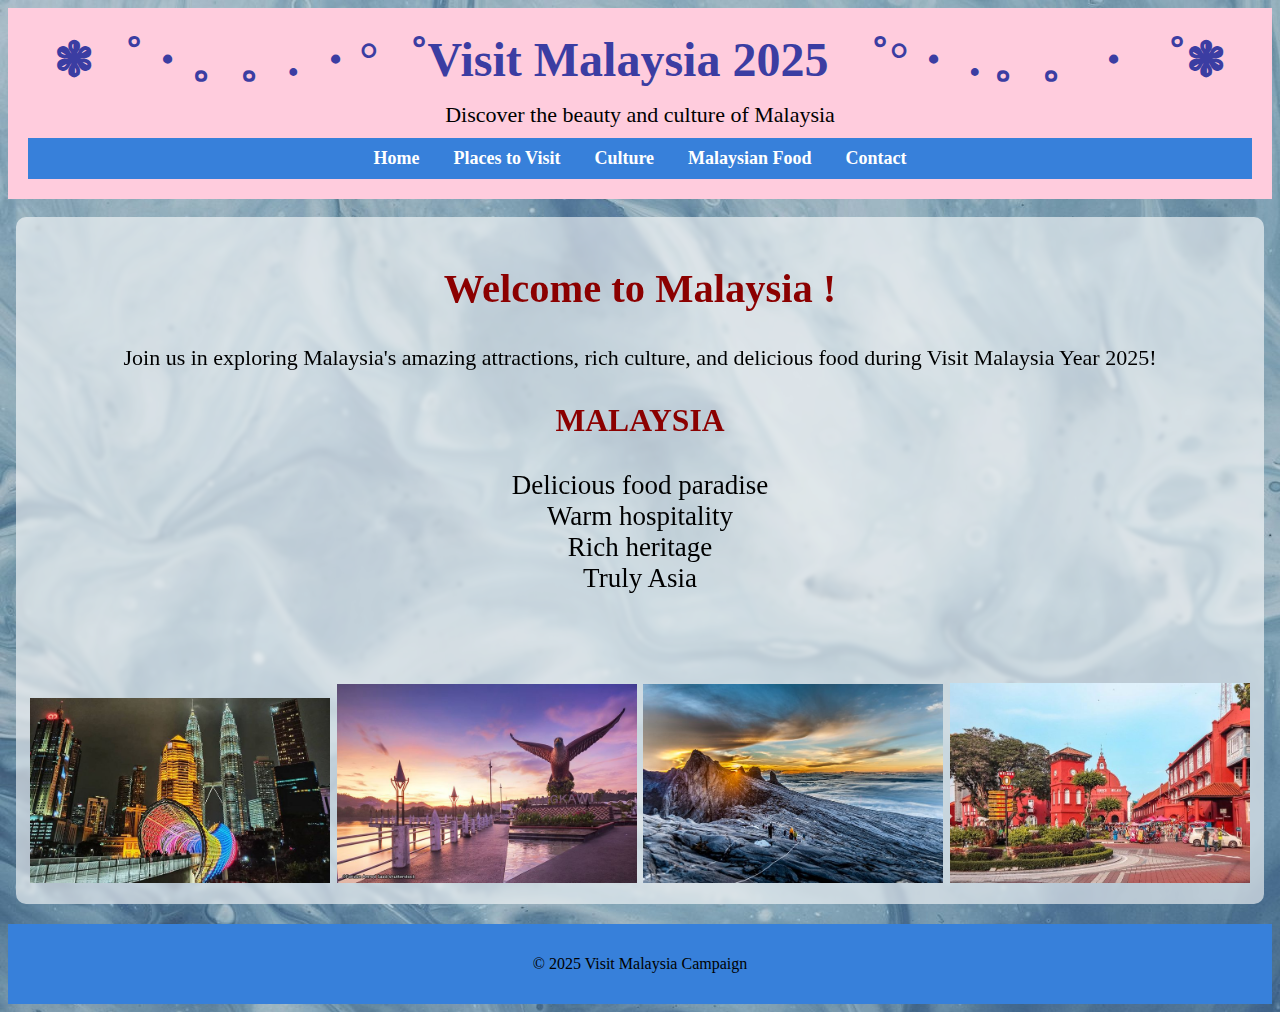
<file: index.html>
<!DOCTYPE html>
<html lang="en">
<head>
    <title>VISIT MALAYSIA 2025</title>
    <link rel="stylesheet" href="visitMalaysia.css"> 

</head>
<body background="biru.jpg">
    <header> 
        <h1>❃゜・。。. ・°゜Visit Malaysia 2025 ゜°・ . 。。・゜❃</h1>
        <p>Discover the beauty and culture of Malaysia</p>
        <nav>
            <a href="index.html">Home</a>
            <a href="places.html">Places to Visit</a>
            <a href="events.html">Culture</a>
            <a href="food.html">Malaysian Food</a>
            <a href="contact.html">Contact</a>
        </nav>
    </header>

    <br>

    <main class = "overlay-text" > 
        <h2>Welcome to Malaysia !</h2>
        <p>Join us in exploring Malaysia's 
           amazing attractions, rich culture, and 
           delicious food during Visit Malaysia Year 2025!</p>
        
        <h3>MALAYSIA</h3>
        <ul>
            <li>Delicious food paradise</li>
            <li>Warm hospitality</li>
            <li>Rich heritage</li>
            <li>Truly Asia</li>
        </ul>
   
    <br><br>

        <img src="klcc.jpg"alt="Iconic Landmark">
        <img src="langkawi.jpg"alt="Langkawi Island">
        <img src="mount.jpg"alt="Mount Kinabalu">
        <img src="melaka.jpg"alt="Malacca Historical City">

    </main>

    <footer>
        <p>&copy; 2025 Visit Malaysia Campaign</p>
    </footer>
</body>
</html>
</file>
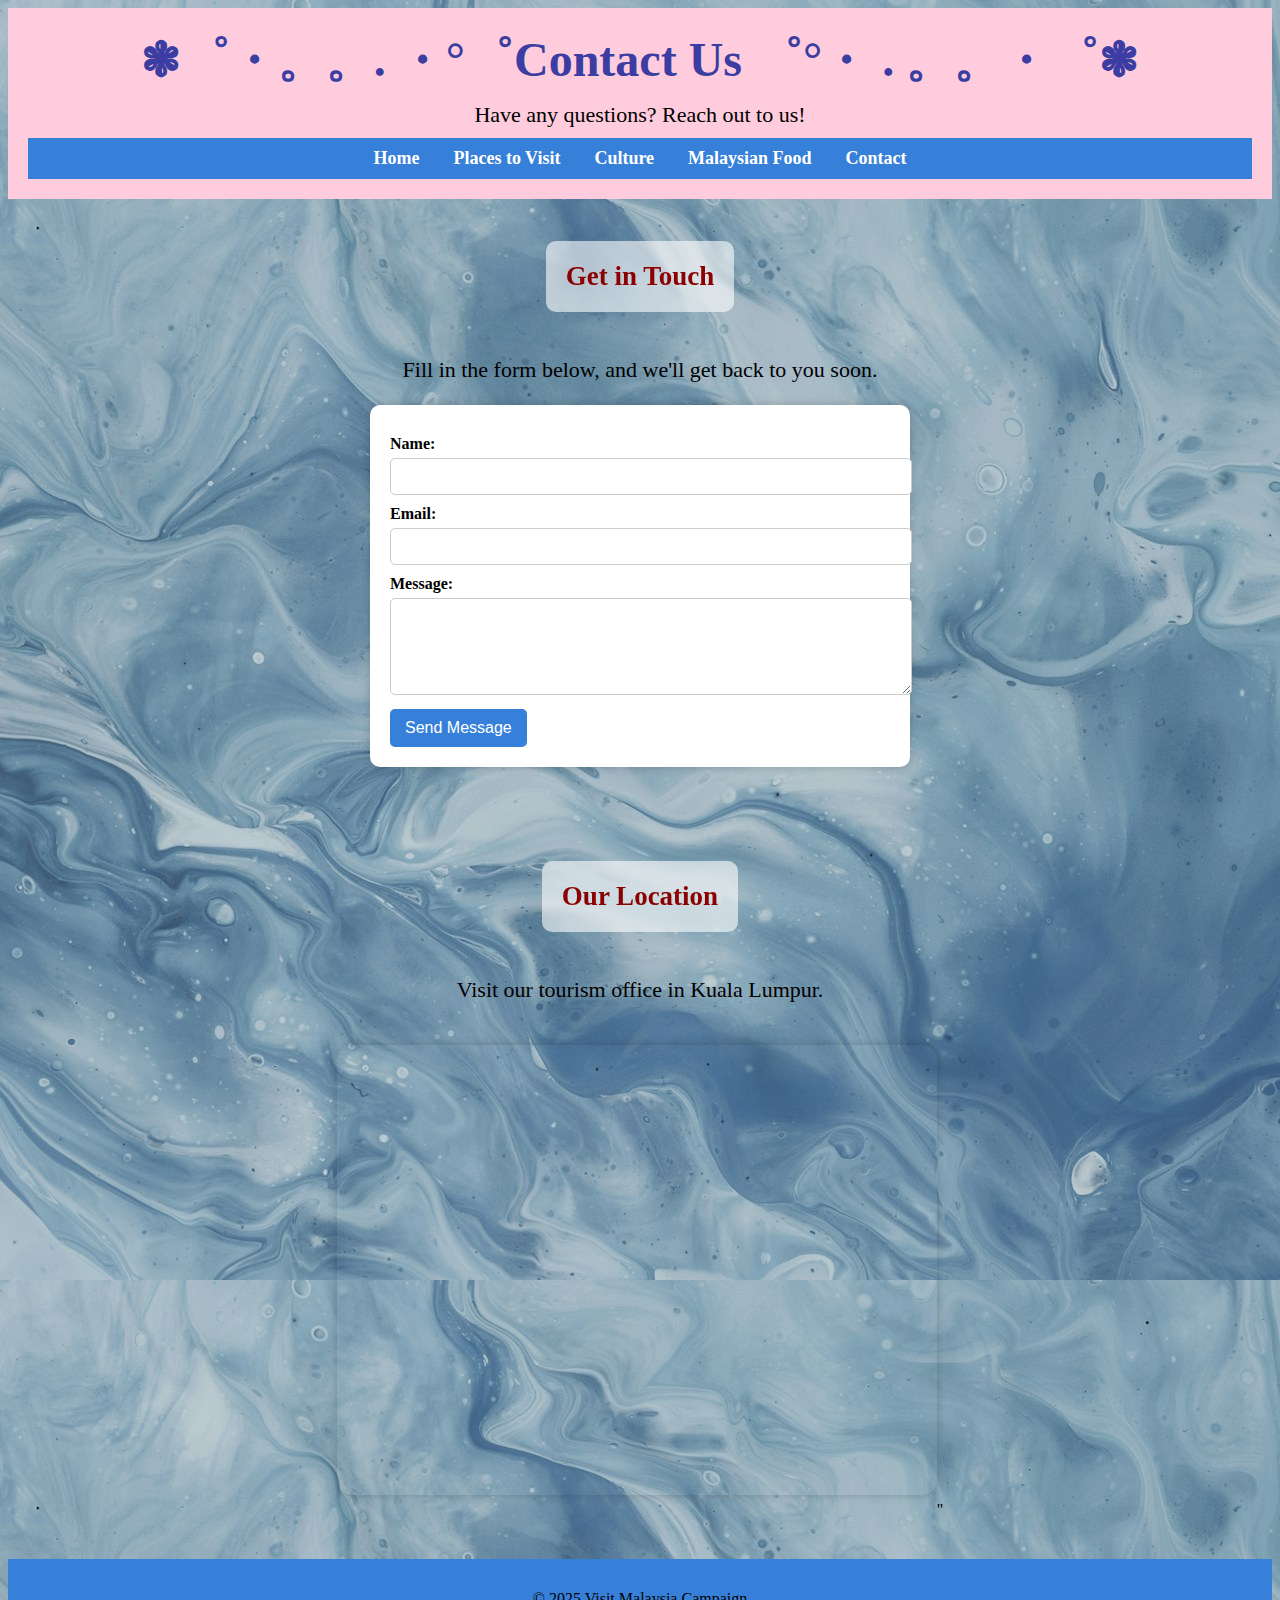
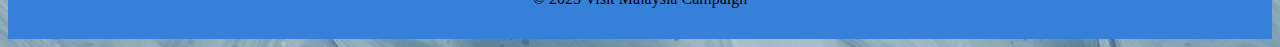
<file: contact.html>
<!DOCTYPE html>
<html lang="en">
<head>
    <meta charset="UTF-8">
    <meta name="viewport" content="width=device-width, initial-scale=1.0">
    <title>Contact Us - Visit Malaysia 2025</title>
    <link rel="stylesheet" href="visitMalaysia.css">
</head>
<body background="biru.jpg">
    <header>
        <h1>❃゜・。。. ・°゜Contact Us ゜°・ . 。。・゜❃</h1>
        <p>Have any questions? Reach out to us!</p>
        <nav>
            <a href="MainPage.html">Home</a>
            <a href="places.html">Places to Visit</a>
            <a href="events.html">Culture</a>
            <a href="food.html">Malaysian Food</a>
            <a href="contact.html">Contact</a>
        </nav>
    </header>

    <main>
        <h2 class = "overlay-text" >Get in Touch</h2>
        <p>Fill in the form below, and we'll get back to you soon.</p>
        <form action="submit_form.php"method="POST">
            <label for="name">Name:</label>
            <input type="text" id="name" name="name" required>
            <label for="email">Email:</label>
            <input type="email" id="email" name="email" required>
            <label for="message">Message:</label>
            <textarea id="message" name="message" rows="5" required></textarea>

            <button type="submit">Send Message</button>
        </form>

        <br> <br> <br> <br>
        <h2 class = "overlay-text" >Our Location</h2>
        <p>Visit our tourism office in Kuala Lumpur.</p>
        <iframe
            src="https://www.google.com/maps/embed?pb=!1m18!1m12!1m3!1d127482.68825018003!2d101.604587531749!3d3.13850266068121!2m3!1f0!2f0!3f0!3m2!1i1024!2i768!4f13.1!3m3!1m2!1s0x31cc362abd08e7d3%3A0x232e1ff540d86c99!2sKuala%20Lumpur%2C%20Federal%20Territory%20of%20Kuala%20Lumpur!5e0!3m2!1sen!2smy!4v1742364527009!5m2!1sen!2smy"
             width="600"
             height="450"
             style="border:0;"
             allowfullscreen=""
             loading="lazy"
             referrerpolicy="no-referrer-when-downgrade">
            </iframe>"
    </main>

    <footer>
        <p>&copy; 2025 Visit Malaysia Campaign</p>
    </footer> 
</body>
</html>
</file>
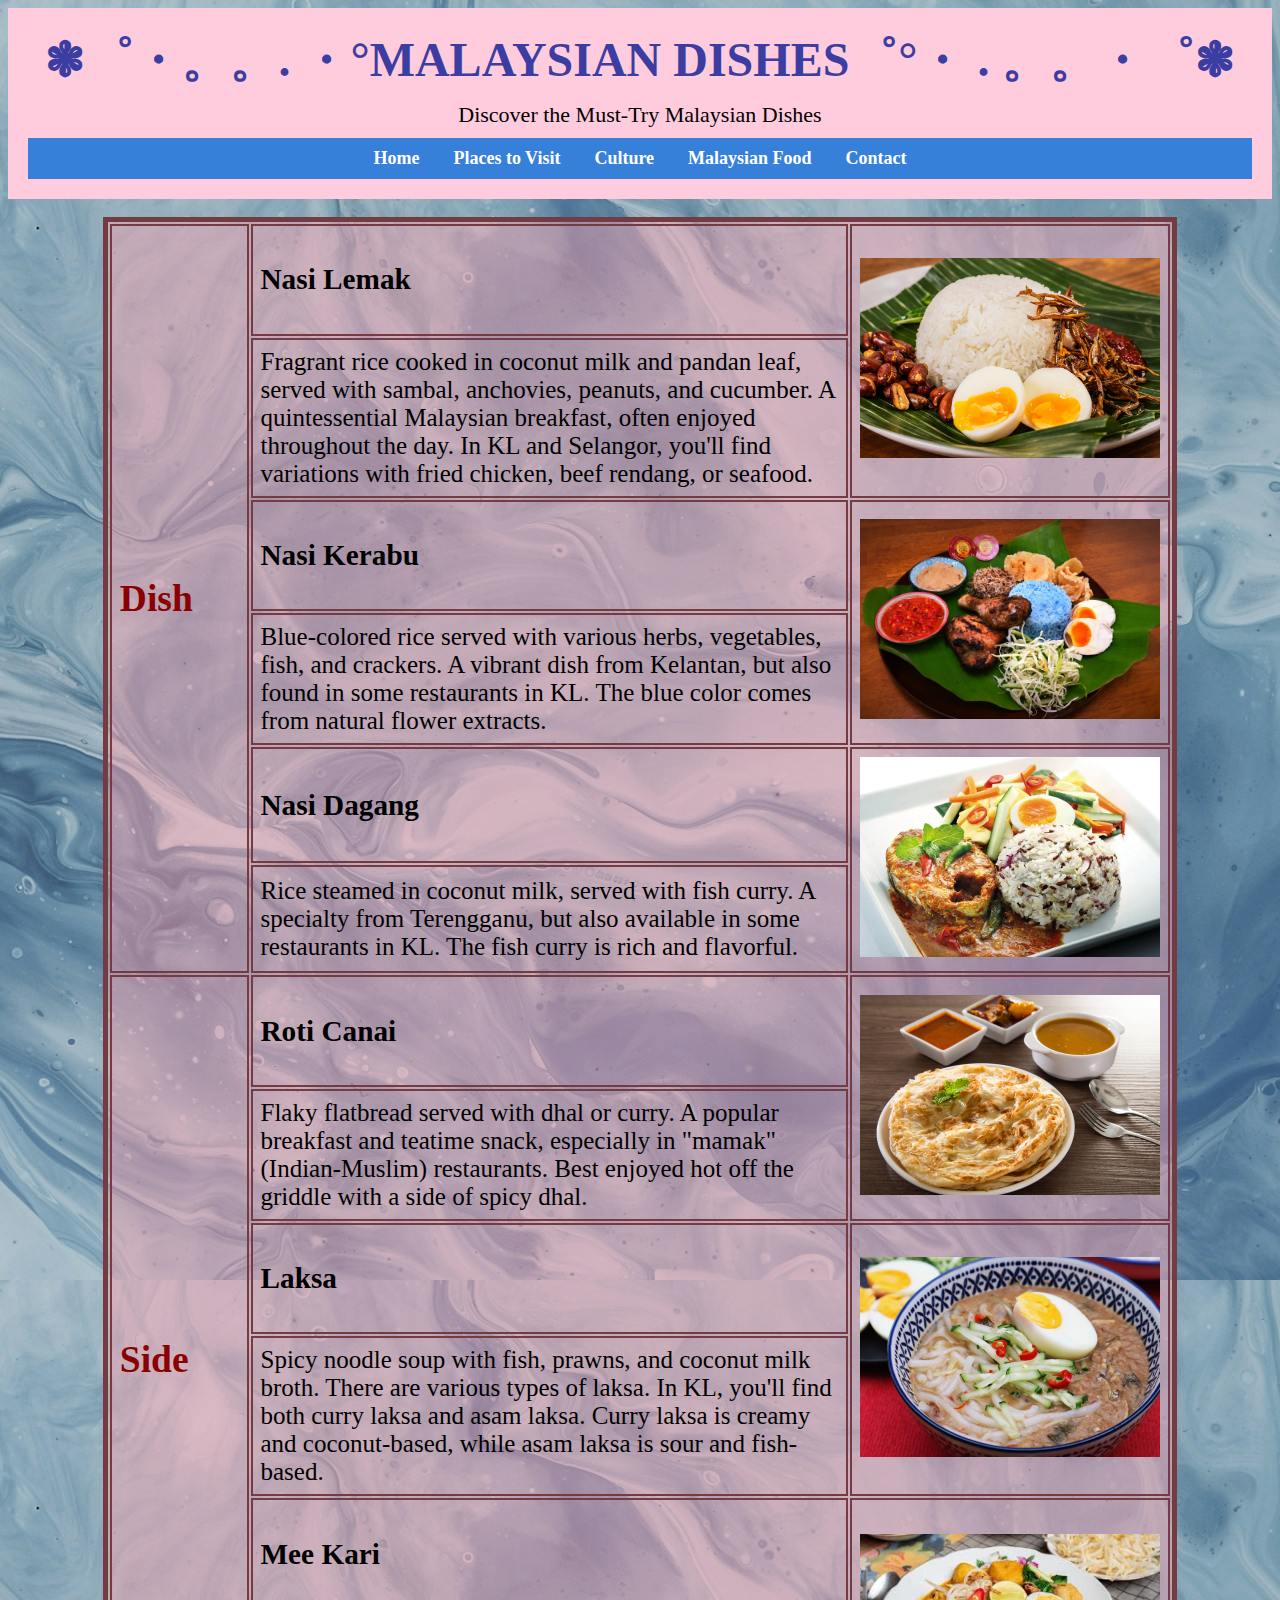
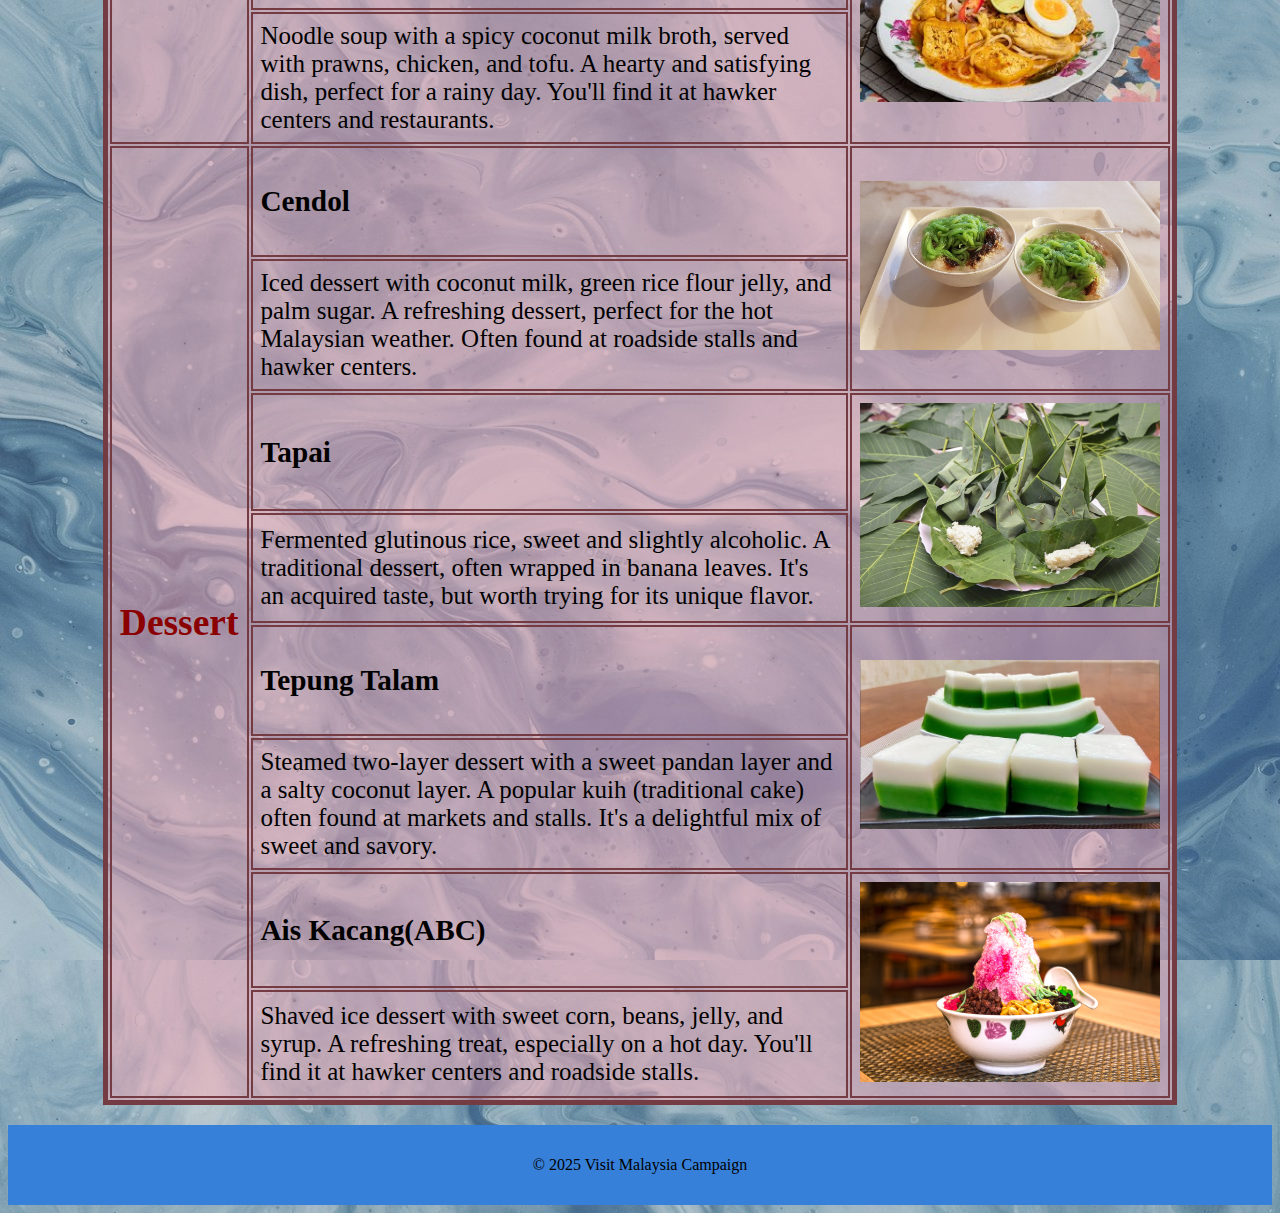
<file: food.html>
<!DOCTYPE html>
<html lang="en">
<head>
    <meta charset="UTF-8">
    <meta name="viewport" content="width=device-width, initial-scale=1.0">
    <title>Malaysian Food</title>
    <link rel="stylesheet" href="visitMalaysia.css"> 

</head>
<body background="biru.jpg">
    <header> 
        <h1>❃゜・。。. ・°MALAYSIAN DISHES゜°・ . 。。・゜❃</h1>
        <p>Discover the Must-Try Malaysian Dishes</p>
        <nav>
            <a href="MainPage.html">Home</a>
            <a href="places.html">Places to Visit</a>
            <a href="events.html">Culture</a>
            <a href="food.html">Malaysian Food</a>
            <a href="contact.html">Contact</a>
        </nav>
    </header><br>

    <section>
        <table align="center">
                <tr>
                    <td rowspan="6"><h2>Dish</h2></td>
                    <td><h3>Nasi Lemak</h3></td>
                    <td rowspan="2"><img src="nasilemak.webp" alt="Nasi Lemak"></td>
                </tr>
                <tr>
                    <td>Fragrant rice cooked in coconut milk and pandan leaf, served with sambal, anchovies, peanuts, and cucumber.
                        A quintessential Malaysian breakfast, often enjoyed throughout the day. In KL and Selangor, you'll find variations with fried chicken, beef rendang, or seafood.
                    </td>
                </tr>
                <tr>
                    <td><h3>Nasi Kerabu</h3></td>
                    <td rowspan="2"><img src="nasikerabu.jpg" alt="Nasi Kerabu"></td>
                </tr>
                <tr>
                    <td>Blue-colored rice served with various herbs, vegetables, fish, and crackers.
                        A vibrant dish from Kelantan, but also found in some restaurants in KL. The blue color comes from natural flower extracts.
                    </td>
                </tr>
                <tr>
                    <td><h3>Nasi Dagang</h3></td>
                    <td rowspan="2"><img src="nasidagang.webp" alt="Nasi Dagang"></td>
                </tr>
                <tr>
                    <td>Rice steamed in coconut milk, served with fish curry.
                        A specialty from Terengganu, but also available in some restaurants in KL. The fish curry is rich and flavorful.
                    </td>
                </tr>

                <tr>
                    <td rowspan="6"><h2>Side</h2></td>
                    <td><h3>Roti Canai</h3></td>
                    <td rowspan="2"><img src="roticanai.jpg" alt="Roti Canai"></td>
                </tr>
                <tr>
                    <td>Flaky flatbread served with dhal or curry.
                        A popular breakfast and teatime snack, especially in "mamak" (Indian-Muslim) restaurants. Best enjoyed hot off the griddle with a side of spicy dhal.
                    </td>
                </tr>
                <tr>
                    <td><h3>Laksa</h3></td>
                    <td rowspan="2"><img src="laksa.jpg" alt="Laksa"></td>
                </tr>
                <tr>
                    <td>Spicy noodle soup with fish, prawns, and coconut milk broth.
                        There are various types of laksa. In KL, you'll find both curry laksa and asam laksa. Curry laksa is creamy and coconut-based, while asam laksa is sour and fish-based.
                    </td>
                </tr>
                <tr>
                    <td><h3>Mee Kari</h3></td>
                    <td rowspan="2"><img src="meekari.jpg" alt="Mee Kari"></td>
                </tr>
                <tr>
                    <td>Noodle soup with a spicy coconut milk broth, served with prawns, chicken, and tofu.
                        A hearty and satisfying dish, perfect for a rainy day. You'll find it at hawker centers and restaurants.
                    </td>
                </tr>

                <tr>
                    <td rowspan="8"><h2>Dessert</h2></td>
                    <td><h3>Cendol</h3></td>
                    <td rowspan="2"><img src="cendol.jpg" alt="Cendol"></td>
                </tr>
                <tr>
                    <td>Iced dessert with coconut milk, green rice flour jelly, and palm sugar.
                        A refreshing dessert, perfect for the hot Malaysian weather. Often found at roadside stalls and hawker centers.
                    </td>
                </tr>
                <tr>
                    <td><h3>Tapai</h3></td>
                    <td rowspan="2"><img src="tapai.webp" alt="Tapai"></td>
                </tr>
                <tr>
                    <td>Fermented glutinous rice, sweet and slightly alcoholic.
                        A traditional dessert, often wrapped in banana leaves. It's an acquired taste, but worth trying for its unique flavor.
                    </td>
                </tr>
                <tr>
                    <td><h3>Tepung Talam</h3></td>
                    <td rowspan="2"><img src="tepungtalam.jpg" alt="Tepung Talam"></td>
                </tr>
                <tr>
                    <td>Steamed two-layer dessert with a sweet pandan layer and a salty coconut layer.
                        A popular kuih (traditional cake) often found at markets and stalls. It's a delightful mix of sweet and savory.
                    </td>
                </tr>
                <tr>
                    <td><h3>Ais Kacang(ABC)</h3></td>
                    <td rowspan="2"><img src="abc.jpg" alt="Ais Kacang"></td>
                </tr>
                <tr>
                    <td>Shaved ice dessert with sweet corn, beans, jelly, and syrup.
                        A refreshing treat, especially on a hot day. You'll find it at hawker centers and roadside stalls.
                    </td>
                </tr>
        </table>
    </section>

    <footer>
        <p>&copy; 2025 Visit Malaysia Campaign</p>
    </footer>
</body>
</html>
</file>
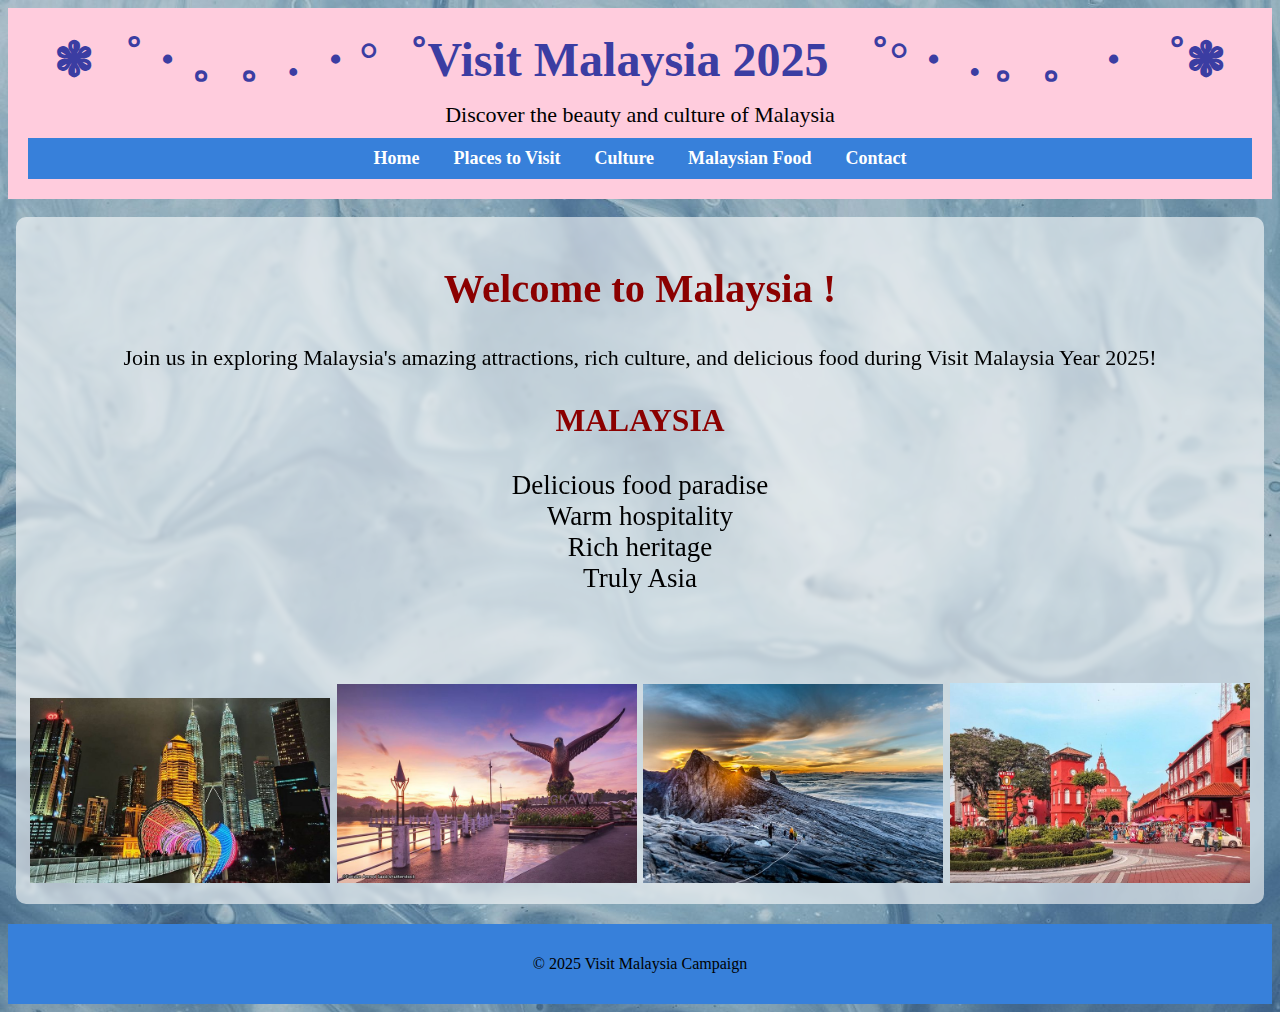
<file: MainPage.html>
<!DOCTYPE html>
<html lang="en">
<head>
    <title>VISIT MALAYSIA 2025</title>
    <link rel="stylesheet" href="visitMalaysia.css"> 

</head>
<body background="biru.jpg">
    <header> 
        <h1>❃゜・。。. ・°゜Visit Malaysia 2025 ゜°・ . 。。・゜❃</h1>
        <p>Discover the beauty and culture of Malaysia</p>
        <nav>
            <a href="MainPage.html">Home</a>
            <a href="places.html">Places to Visit</a>
            <a href="events.html">Culture</a>
            <a href="food.html">Malaysian Food</a>
            <a href="contact.html">Contact</a>
        </nav>
    </header>

    <br>

    <main class = "overlay-text" > 
        <h2>Welcome to Malaysia !</h2>
        <p>Join us in exploring Malaysia's 
           amazing attractions, rich culture, and 
           delicious food during Visit Malaysia Year 2025!</p>
        
        <h3>MALAYSIA</h3>
        <ul>
            <li>Delicious food paradise</li>
            <li>Warm hospitality</li>
            <li>Rich heritage</li>
            <li>Truly Asia</li>
        </ul>
   
    <br><br>

        <img src="klcc.jpg"alt="Iconic Landmark">
        <img src="langkawi.jpg"alt="Langkawi Island">
        <img src="mount.jpg"alt="Mount Kinabalu">
        <img src="melaka.jpg"alt="Malacca Historical City">

    </main>

    <footer>
        <p>&copy; 2025 Visit Malaysia Campaign</p>
    </footer>
</body>
</html>
</file>
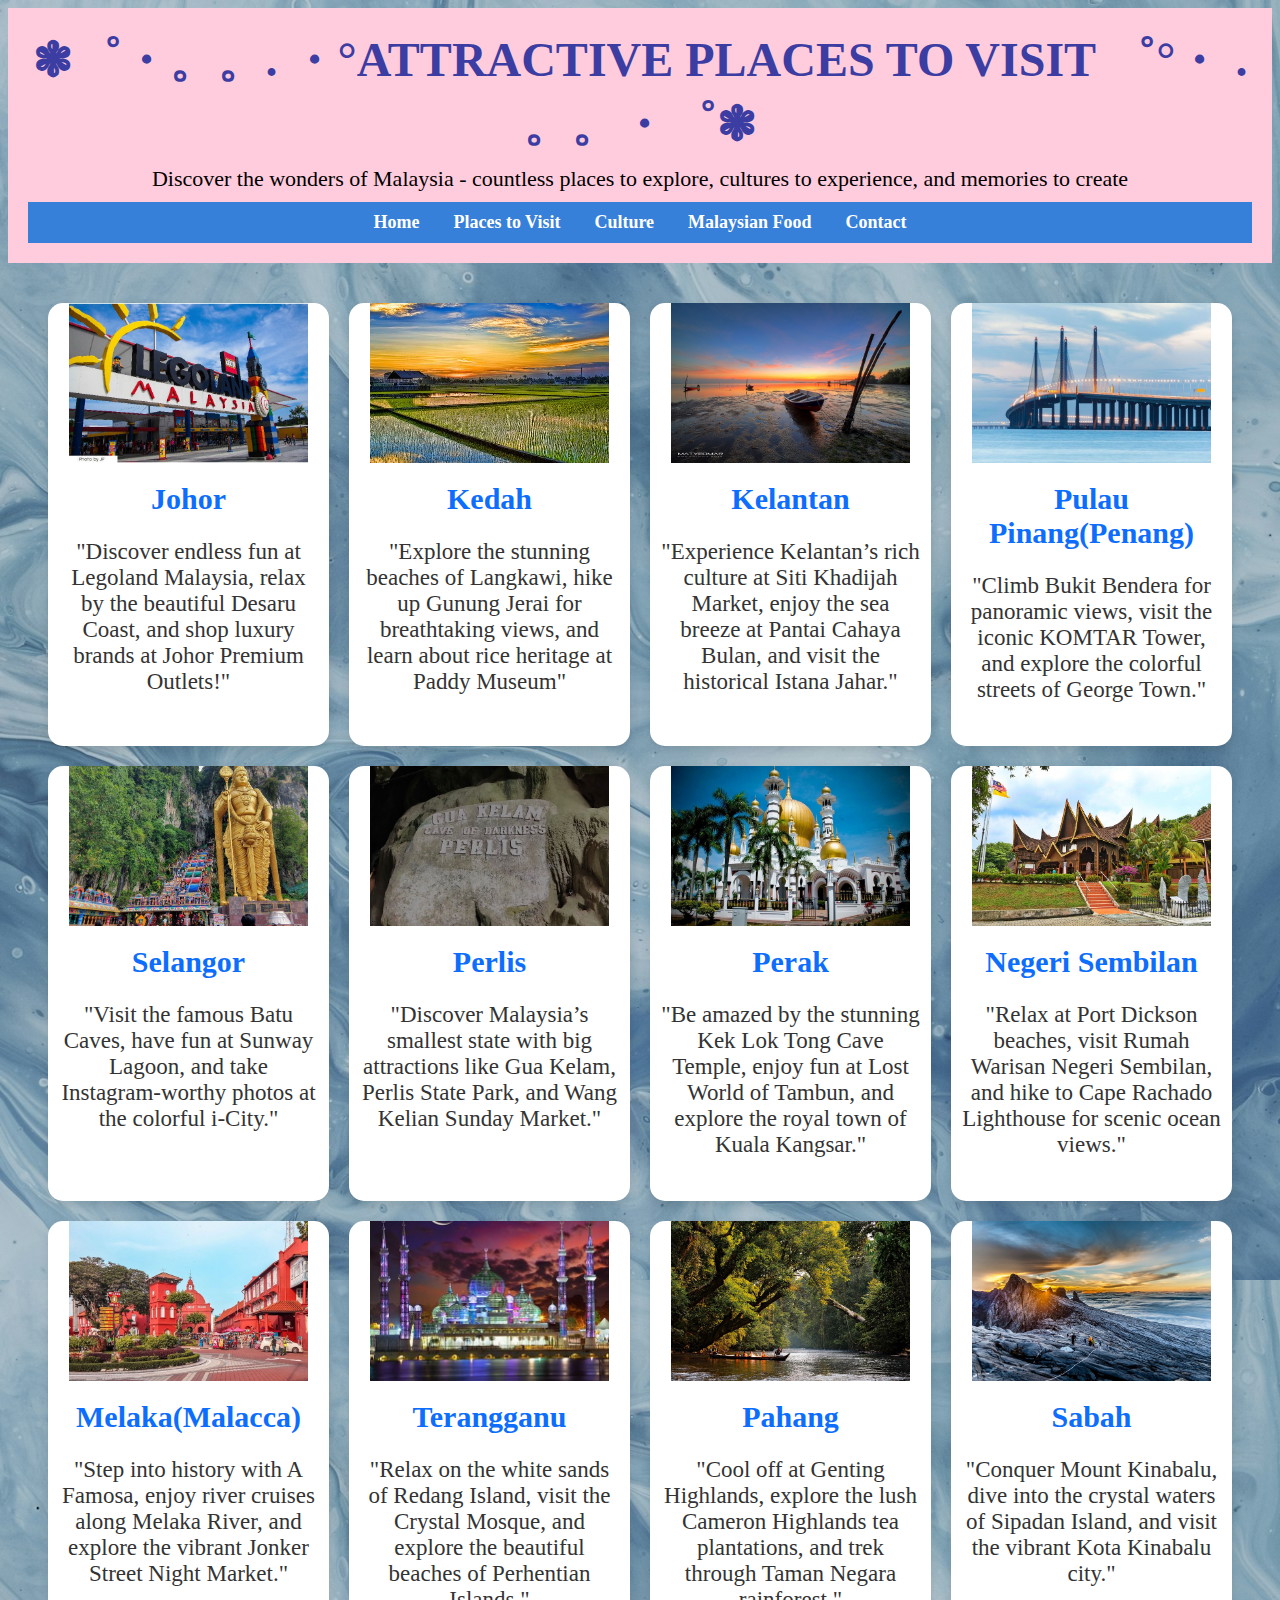
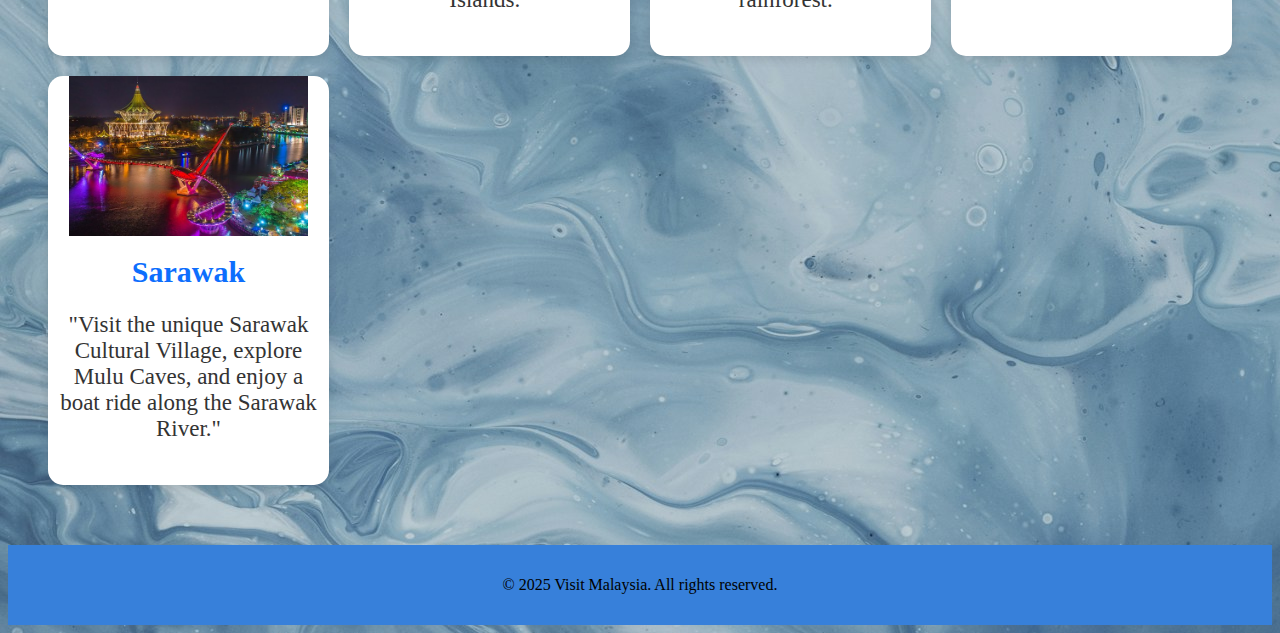
<file: places.html>
<!DOCTYPE html>
<html lang="en">
<head>
  <meta charset="UTF-8">
  <meta name="viewport" content="width=device-width, initial-scale=1.0">
  <title>Places to Visit in Malaysia</title>
  <link rel="stylesheet" href="visitMalaysia.css">

</head>
<body background="biru.jpg">

<header>
  <h1>❃゜・。。. ・°ATTRACTIVE PLACES TO VISIT ゜°・ . 。。・゜❃</h1>
  <p>Discover the wonders of Malaysia - countless places to explore, cultures to experience, and memories to create</p>

  <nav>
    <a href="index.html">Home</a>
    <a href="places.html">Places to Visit</a>
    <a href="events.html">Culture</a>
    <a href="food.html">Malaysian Food</a>
    <a href="contact.html">Contact</a>
  </nav>
</header>

<main>
  <section class="states">
    <div class="state-card">
      <img src="johor.jpg" alt="Johor">
      <h2>Johor</h2>
      <p>"Discover endless fun at Legoland Malaysia, relax by the beautiful Desaru Coast, 
        and shop luxury brands at Johor Premium Outlets!"</p>
    </div>

    <div class="state-card">
      <img src="kedah.jpg" alt="Kedah">
      <h2>Kedah</h2>
      <p>"Explore the stunning beaches of Langkawi, hike up Gunung Jerai for breathtaking views, 
        and learn about rice heritage at Paddy Museum"</p>
    </div>

    <div class="state-card">
      <img src="kelantan.jpg" alt="Kelantan">
      <h2>Kelantan</h2>
      <p>"Experience Kelantan’s rich culture at Siti Khadijah Market, enjoy the sea breeze at Pantai Cahaya Bulan,
        and visit the historical Istana Jahar."</p>
    </div>

    <div class="state-card">
      <img src="pulauPinang.jpg" alt="PulauPinang">
      <h2>Pulau Pinang(Penang)</h2>
      <p>"Climb Bukit Bendera for panoramic views, visit the iconic KOMTAR Tower,
         and explore the colorful streets of George Town."</p>
    </div>

    <div class="state-card">
      <img src="selangor.jpg" alt="Selangor">
      <h2>Selangor</h2>
      <p>"Visit the famous Batu Caves, have fun at Sunway Lagoon, and take Instagram-worthy photos at the colorful i-City."</p>
    </div>

    <div class="state-card">
      <img src="perlis.jpg" alt="Perlis">
      <h2>Perlis</h2>
      <p>"Discover Malaysia’s smallest state with big attractions like Gua Kelam, Perlis State Park, and Wang Kelian Sunday Market."</p>
    </div>

    <div class="state-card">
      <img src="perak.jpg" alt="Perak">
      <h2>Perak</h2>
      <p>"Be amazed by the stunning Kek Lok Tong Cave Temple, enjoy fun at Lost World of Tambun, and explore the royal town of Kuala Kangsar."</p>
    </div>

    <div class="state-card">
      <img src="n.sembilan.jpg" alt="NegeriSembilan">
      <h2>Negeri Sembilan</h2>
      <p>"Relax at Port Dickson beaches, visit Rumah Warisan Negeri Sembilan, and hike to Cape Rachado Lighthouse for scenic ocean views."</p>
    </div>

    <div class="state-card">
      <img src="melaka.jpg" alt="melaka">
      <h2>Melaka(Malacca)</h2>
      <p>"Step into history with A Famosa, enjoy river cruises along Melaka River, and explore the vibrant Jonker Street Night Market."</p>
    </div>

    <div class="state-card">
      <img src="terangganu.jpg" alt="terangganu">
      <h2>Terangganu</h2>
      <p>"Relax on the white sands of Redang Island, visit the Crystal Mosque, and explore the beautiful beaches of Perhentian Islands."</p>
    </div>

    <div class="state-card">
      <img src="pahang.jpg" alt="pahang">
      <h2>Pahang</h2>
      <p>"Cool off at Genting Highlands, explore the lush Cameron Highlands tea plantations, and trek through Taman Negara rainforest."</p>
    </div>

    <div class="state-card">
      <img src="mount.jpg" alt="sabah">
      <h2>Sabah</h2>
      <p>"Conquer Mount Kinabalu, dive into the crystal waters of Sipadan Island, and visit the vibrant Kota Kinabalu city."</p>
    </div>

    <div class="state-card">
      <img src="serawak.jpg" alt="sarawak">
      <h2>Sarawak</h2>
      <p>"Visit the unique Sarawak Cultural Village, explore Mulu Caves, and enjoy a boat ride along the Sarawak River."</p>
    </div>

  </section>
</main>

<footer>
  <p>&copy; 2025 Visit Malaysia. All rights reserved.</p>
</footer>

</body>
</html>
</file>
<file: visitMalaysia.css>
body {
    font-family: Garamond, serif;
    text-align: center;
}

header {
    background-color: #ffccdd;
    padding: 20px;
    color: #3b3da2;
}

header h1 {
    margin: 0;
    font-size: 48px;
    color: #3b3da2;
}

header p {
    margin: 10px 0;
    font-size: 22px;
}

nav {
    background-color: #3780da;
    padding: 10px;
}

nav a {
    margin: 0 15px;
    color: white;
    text-decoration: none;
    font-weight: bold;
    font-size: 18px;
}

nav a:hover {
    color: rgb(249, 89, 223);
    text-decoration: underline;
}

main.overlay-text{
    font-size: 27px;
    background-color: rgba(255, 255, 255, 0.596);
    color: darkred;
    padding: 14px;
    display: inline-block;
    border-radius: 10px;
    backdrop-filter: blur(2px);
}

p{
    color: black;
}

h2 {
    color: darkred;
}

ul {
    list-style: none;
    padding: 0;
    color: black;
    
}

img.main {
    width: 300px;
    height: 200px;
    border: 5px solid #662a31;
    margin: 10px;
    padding: 5px;
}

.states {
    display: grid;
    grid-template-columns: repeat(auto-fit, minmax(250px, 1fr));
    gap: 20px;
    max-width: 1200px;
    margin: auto;
    padding: 20px;
  }
  
  
  .state-card {
    background-color: white;
    border-radius: 15px;
    box-shadow: 0 4px 10px rgba(0, 0, 0, 0.1);
    overflow: hidden;
    transition: transform 0.3s, box-shadow 0.3s;
    padding-bottom: 20px;
  }
  
  .state-card:hover {
    transform: translateY(-8px);
    box-shadow: 0 8px 15px rgba(0, 0, 0, 0.15);
  }
  
  .state-card img {
    width: 85%;
    height: 160px;
    object-fit: cover;
  }
  
  .state-card h2 {
    margin: 15px 0 10px;
    color: #0d6efd;
    font-size: 30px;
  }
  
  .state-card p {
    padding: 0 10px;
    color: #333;
    font-size: 23px;
  }

  table {
    width: 85%;
    background-color:#fca5b375;
    border: 5px solid #743b42;
    font-size: 25px;
}

td {
    border: 2px solid #743b42;
    padding: 8px;
    text-align: left;
}

img {
    width: 300px;
    height: auto;
}

img.focused{
    width: 1300px;
    height: 600px;
    margin: 10px;
    padding: 5px;
    border: 3px solid darkred;
    border-radius: 10px;
}

p.overlay-text{
    font-size: 25px;
    background-color: rgba(253, 253, 253, 0.596);
    color: maroon;
    padding: 20px;
    display: inline-block;
    border-radius: 10px;
    backdrop-filter: blur(2px);
}

p4.overlay-text{
    font-size: 27px;
    background-color: rgba(255, 255, 255, 0.642);
    color: maroon;
    padding: 20px;
    display: inline-block;
    border-radius: 10px;
    backdrop-filter: blur(2px);
}

ul.overlay-text{
    font-size: 27px;
    color: rgb(47, 16, 16);
    background-color: rgba(253, 253, 253, 0.596);
    color: maroon;
    padding: 20px;
    display: inline-block;
    border-radius: 10px;
    backdrop-filter: blur(2px);
}

p2 {
    color: rgb(47, 16, 16);
}

p2.decor{
    color: rgb(0, 0, 0);
}

div.gallery {
    margin: 10px;
    border: 10px solid rgb(221, 70, 120);
    width: 200px;
    display: inline-block; 
    vertical-align: top; 
  }
  
  div.gallery:hover {
    border: 1px solid #777;
  }
  
  div.gallery img {
    width: 100%;
    height: auto;
    display : block;
  }
  
  div.desc {
    padding: 15px;
    text-align: center;
  }

main {
    padding: 20px;
}

h2.overlay-text{
    font-size: 27px;
    background-color: rgba(255, 255, 255, 0.596);
    color: darkred;
    padding: 20px;
    display: inline-block;
    border-radius: 10px;
    backdrop-filter: blur(2px);
}

h2.overlay-text{
    font-size: 27px;
    background-color: rgba(255, 255, 255, 0.596);
    color: darkred;
    padding: 20px;
    display: inline-block;
    border-radius: 10px;
    backdrop-filter: blur(2px);
}

main p{
    color: black;
    font-size: 22px;
}

form {
    max-width: 500px;
    margin: auto;
    text-align: left;
    background: #fff;
    padding: 20px;
    border-radius: 10px;
    box-shadow: 0 0 10px rgba(0, 0, 0, 0.2);
}

label {
    font-weight: bold;
    display: block;
    margin-top: 10px;
}

input, textarea {
    width: 100%;
    padding: 10px;
    margin-top: 5px;
    border: 1px solid #ccc;
    border-radius: 5px;
}

button {
    background-color: #3780da;
    color: white;
    padding: 10px 15px;
    border: none;
    border-radius: 5px;
    font-size: 16px;
    cursor: pointer;
    margin-top: 10px;
}

button:hover {
    background-color: rgb(249, 89, 223);
}

iframe {
    margin: 20px auto;
    border-radius: 15px;
    box-shadow: 0 0 10px rgba(0, 0, 0, 0.2);
}

footer {
    background-color: #3780da;
    padding: 15px;
    color: #ffffff;
    margin-top: 20px;
}
</file>
